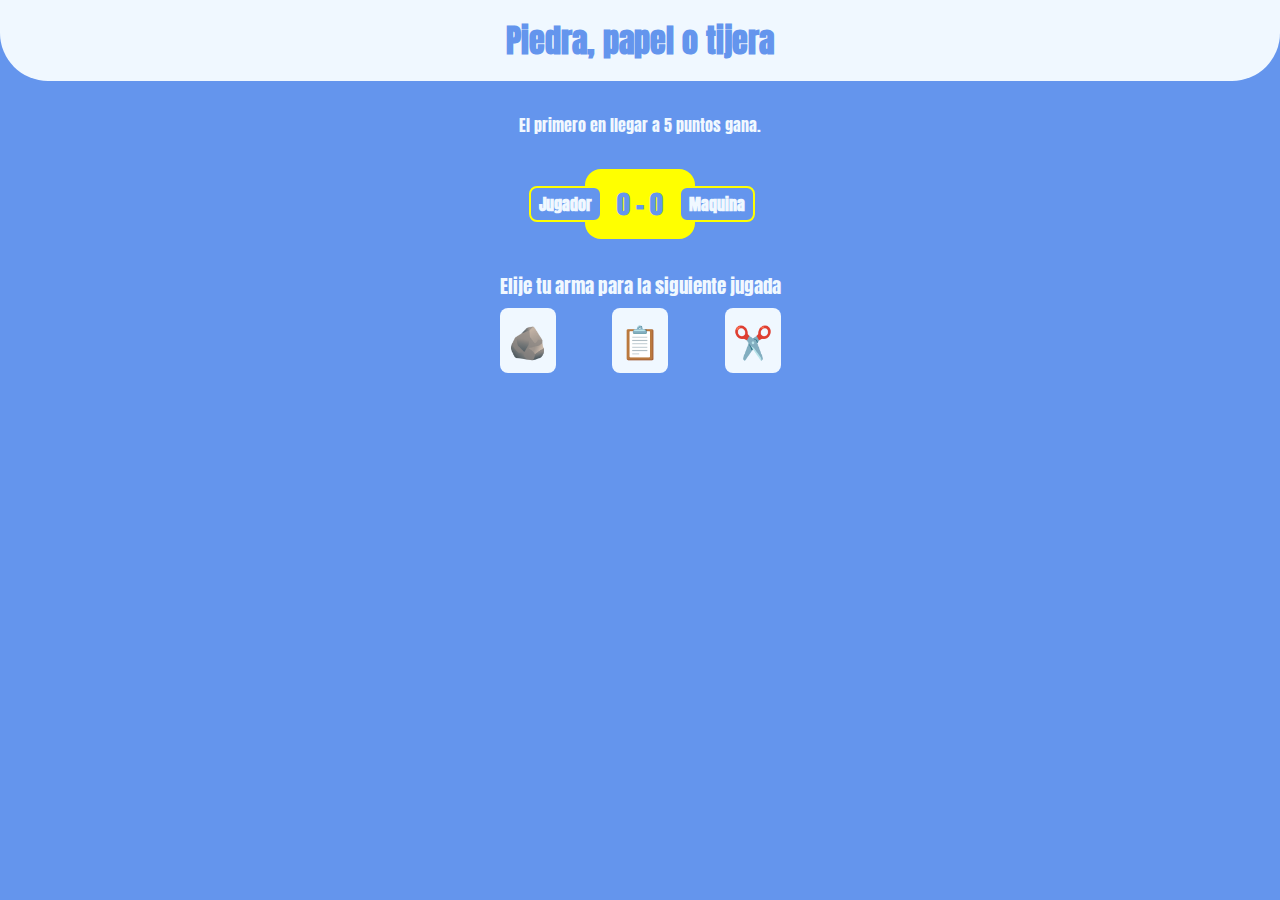
<file: index.html>
<!DOCTYPE html>
<html lang="es">
<head>
    <meta charset="UTF-8">
    <meta http-equiv="X-UA-Compatible" content="IE=edge">
    <meta name="viewport" content="width=device-width, initial-scale=1.0">
    <title>Piedra, papel o tijera</title>
    <link rel="stylesheet" href="estilos.css">
    <script defer src="app.js"></script>
    <style>
        @import url('https://fonts.googleapis.com/css2?family=Anton&family=Bebas+Neue&display=swap');
    </style>
</head>
<body>

    <header>
        <h1>Piedra, papel o tijera</h1>

    </header>
    <main>
        <p class="instrucciones" id="instrucciones">
            El primero en llegar a 5 puntos gana.
        </p>
        <div class="marcador">
            <p class="nombre nombre-jugador">Jugador</p>
            <p class="nombre nombre-maquina">Maquina</p>
            <p class="puntos">
                <span id="puntos-jugador">0</span>
                <span>-</span>
                <span id="puntos-maquina">0</span>
            </p>
        </div>
        <div class="elije-tu-arma" id="elije-tu-arma">
            <h2>Elije tu arma para la siguiente jugada</h2>
            <div class="armas">
                <button class="arma" id="piedra🪨">🪨</button>
                <button class="arma" id="papel📋">📋</button>
                <button class="arma" id="tijera✂️">✂️</button>
            </div>
        </div>
        <div class="mensaje disabled" id="mensaje">
            <p>
                Has usado <span class="eleccion" id="eleccion-jugador">papel📋</span><br>
                La maquina usó <span class="eleccion" id="eleccion-maquina">piedra🪨</span>
            </p>
            <p id="gana-punto">¡Ganaste un punto! 🔥</p>
        </div>
        <button class="btn disabled" id="reiniciar">Reiniciar partida</button>
    </main>

    
</body>
</html>
</file>
<file: estilos.css>
* {
    margin: 0;
    padding: 0;
    box-sizing: border-box;
    font-family: "Anton", sans-serif;
}

body {
    background-color: cornflowerblue;
    color: aliceblue;
}

header {
    display: flex;
    flex-direction: column;
    align-items: center;
    justify-content: center;
    padding: 1rem;
    background-color: aliceblue;
    color: cornflowerblue;
    border-bottom-left-radius: 3rem;
    border-bottom-right-radius: 3rem;
}

main {
    display: flex;
    flex-direction: column;
    align-items: center;
    justify-content: center;
    padding: 2rem;
    text-align: center;
}

.instrucciones {
    margin-bottom: 2rem;
}

.marcador {
    background-color: yellow;
    padding: 1rem 2rem;
    border-radius: 1rem;
    position: relative;
    display: flex;
    align-items: center;
    color: cornflowerblue;
    font-weight: 600;
    margin-bottom: 2rem;
}

.marcador .nombre {
    position: absolute;
    color: aliceblue;
    background-color: cornflowerblue;
    line-height: 1;
    padding: .5rem;
    border-radius: .5rem;
    border: 2px solid;
    border-color: yellow;

}

.marcador .nombre-jugador {
    right: 85%;
}

.marcador .nombre-maquina {
    left: 85%;
}

.marcador .puntos {
    font-size: 1.6rem;
}

.elije-tu-arma {
    margin-bottom: 2rem;
}

.elije-tu-arma h2 {
    font-size: 1.2rem;
    font-weight: 400;
    margin-bottom: .5rem;
}

.armas {
    display: flex;
    justify-content: center;
    justify-content: space-between;
}

.arma {
    font-size: 2rem;
    background-color: aliceblue;
    border: 0;
    padding: .5rem;
    border-radius: .5rem;
    cursor: pointer;
}

.mensaje {
    margin-bottom: 2rem;
    line-height: 1.8;
}

.mensaje .eleccion {
    color: cornflowerblue;
    background-color: yellow;
    border-radius: .25rem;
    padding-inline: .25rem;
}

.btn {
    border: 0;
    line-height: 1;
    background-color: aliceblue;
    color: cornflowerblue;
    font-size: 1rem;
    padding: .5rem;
    border-radius: .5rem;
    font-weight: 600;
}

.disabled {
    display: none;
}
</file>
